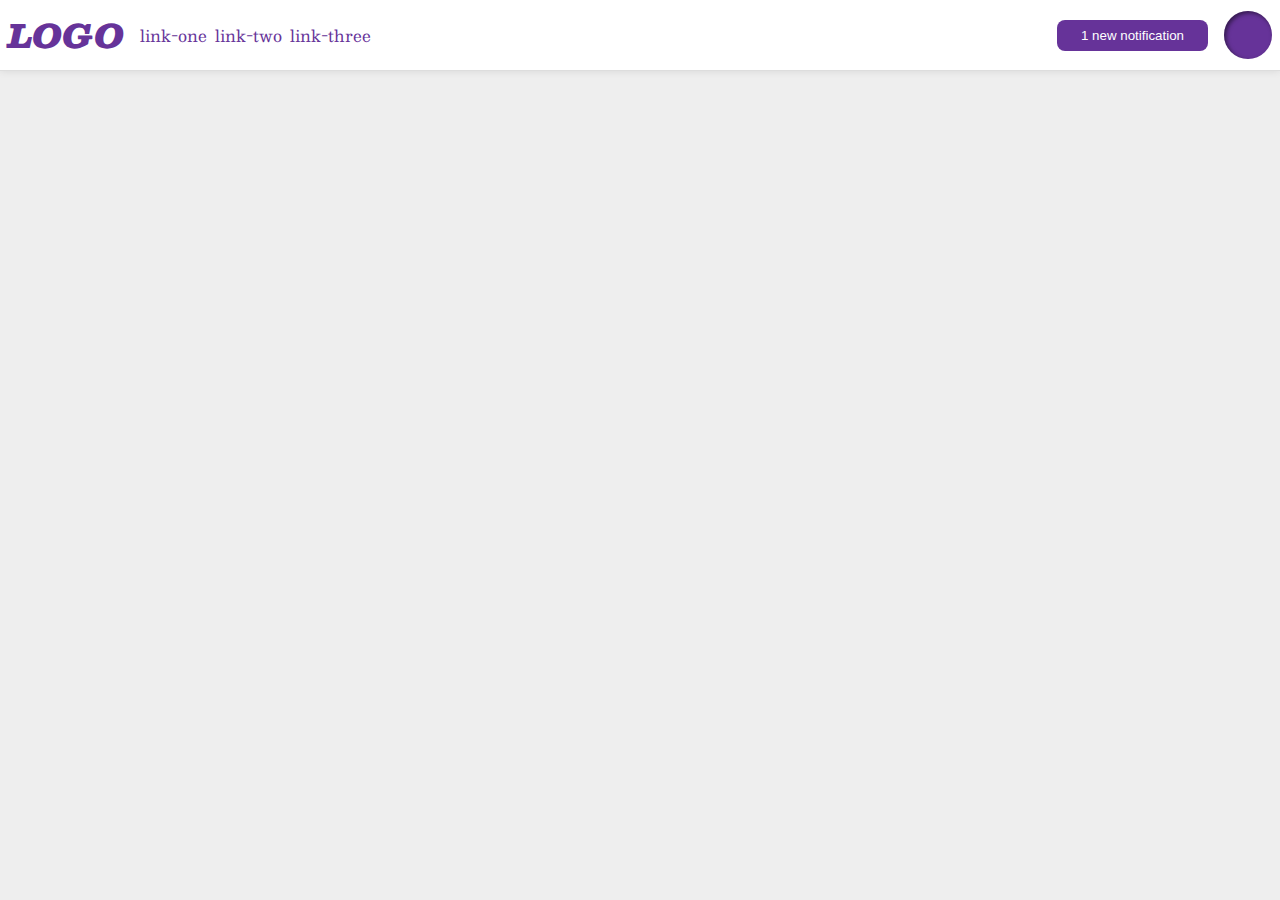
<file: flex/03-flex-header-2/index.html>
<!DOCTYPE html>
<html lang="en">
  <head>
    <meta charset="UTF-8" />
    <meta http-equiv="X-UA-Compatible" content="IE=edge" />
    <meta name="viewport" content="width=device-width, initial-scale=1.0" />
    <title>Flex Header 2</title>
    <link rel="stylesheet" href="style.css" />
  </head>
  <body>
    <div class="header">
      <div class="left">
        <div class="logo">LOGO</div>
        <ul class="links">
          <li><a href="google.com">link-one</a></li>
          <li><a href="google.com">link-two</a></li>
          <li><a href="google.com">link-three</a></li>
        </ul>
      </div>
      <div class="right">
        <button class="notifications">1 new notification</button>
        <div class="profile-image"></div>
      </div>
    </div>
  </body>
</html>
</file>
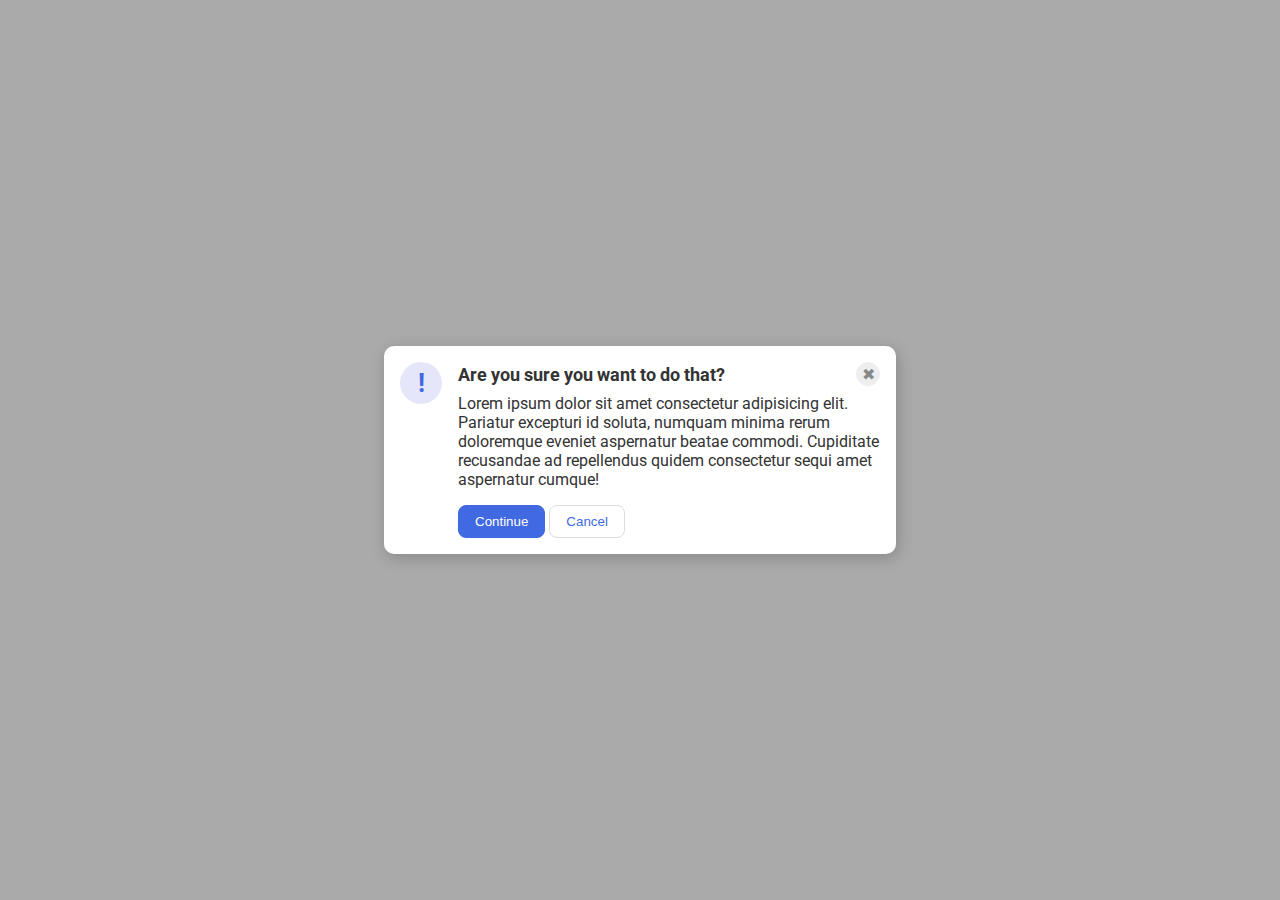
<file: flex/05-flex-modal/index.html>
<!DOCTYPE html>
<html lang="en">
  <head>
    <meta charset="UTF-8" />
    <meta http-equiv="X-UA-Compatible" content="IE=edge" />
    <meta name="viewport" content="width=device-width, initial-scale=1.0" />
    <link rel="stylesheet" href="style.css" />
    <title>Modal</title>
  </head>
  <body>
    <div class="modal">
      <div class="icon">!</div>
      <div class="container">
        <div class="header">
          Are you sure you want to do that?
          <button class="close-button">✖</button>
        </div>
        <div class="text">
          Lorem ipsum dolor sit amet consectetur adipisicing elit. Pariatur
          excepturi id soluta, numquam minima rerum doloremque eveniet
          aspernatur beatae commodi. Cupiditate recusandae ad repellendus quidem
          consectetur sequi amet aspernatur cumque!
        </div>
        <button class="continue">Continue</button>
        <button class="cancel">Cancel</button>
      </div>
    </div>
  </body>
</html>
</file>
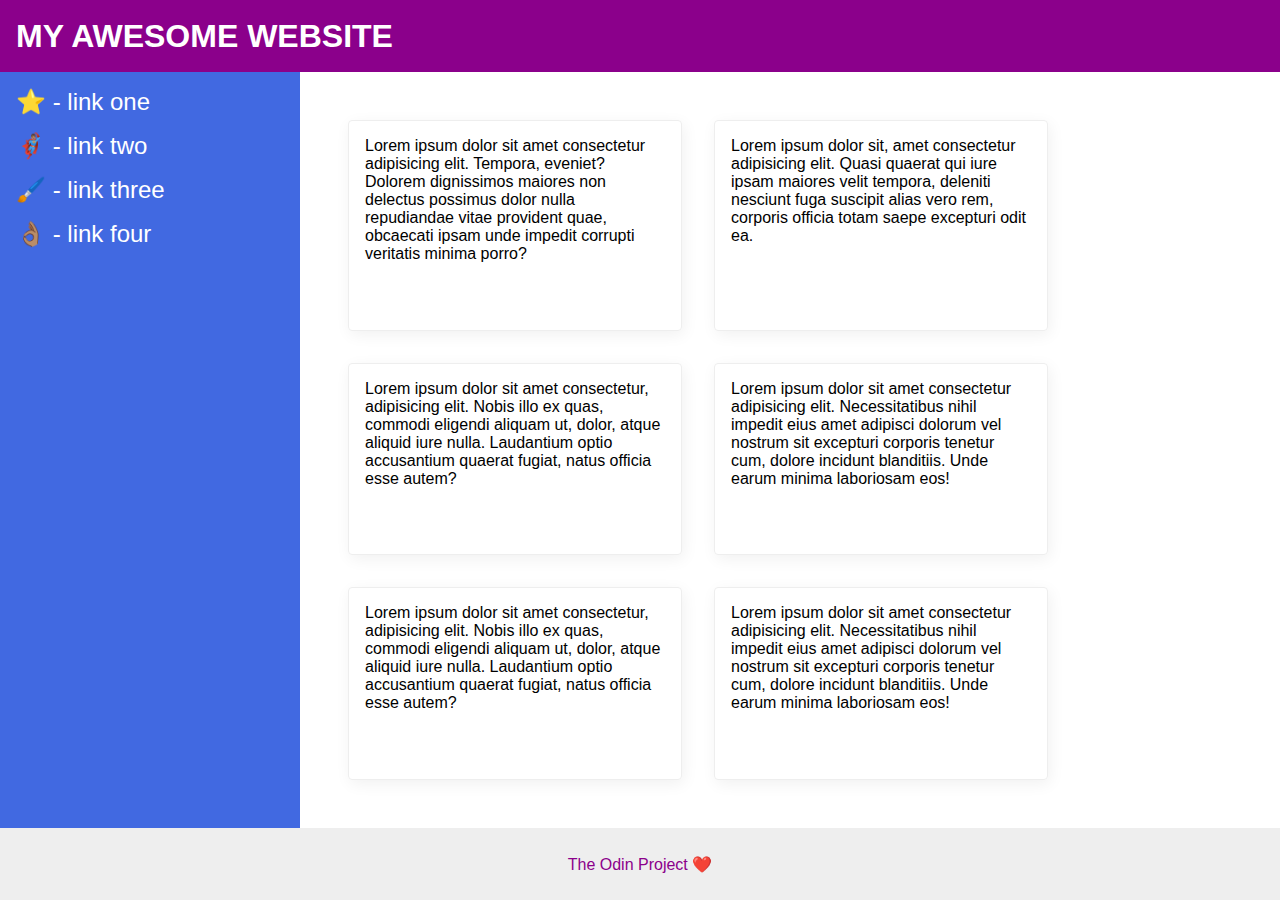
<file: flex/07-flex-layout-2/index.html>
<!DOCTYPE html>
<html lang="en">
  <head>
    <meta charset="UTF-8" />
    <meta http-equiv="X-UA-Compatible" content="IE=edge" />
    <meta name="viewport" content="width=device-width, initial-scale=1.0" />
    <title>The Holy Grail</title>
    <link rel="stylesheet" href="style.css" />
  </head>
  <body>
    <div class="header">MY AWESOME WEBSITE</div>
    <div class="body">
      <div class="sidebar">
        <ul>
          <li><a href="#">⭐ - link one</a></li>
          <li><a href="#">🦸🏽‍♂️ - link two</a></li>
          <li><a href="#">🖌️ - link three</a></li>
          <li><a href="#">👌🏽 - link four</a></li>
        </ul>
      </div>
      <div class="container">
        <div class="card">
          Lorem ipsum dolor sit amet consectetur adipisicing elit. Tempora,
          eveniet? Dolorem dignissimos maiores non delectus possimus dolor nulla
          repudiandae vitae provident quae, obcaecati ipsam unde impedit
          corrupti veritatis minima porro?
        </div>
        <div class="card">
          Lorem ipsum dolor sit, amet consectetur adipisicing elit. Quasi
          quaerat qui iure ipsam maiores velit tempora, deleniti nesciunt fuga
          suscipit alias vero rem, corporis officia totam saepe excepturi odit
          ea.
        </div>
        <div class="card">
          Lorem ipsum dolor sit amet consectetur, adipisicing elit. Nobis illo
          ex quas, commodi eligendi aliquam ut, dolor, atque aliquid iure nulla.
          Laudantium optio accusantium quaerat fugiat, natus officia esse autem?
        </div>
        <div class="card">
          Lorem ipsum dolor sit amet consectetur adipisicing elit.
          Necessitatibus nihil impedit eius amet adipisci dolorum vel nostrum
          sit excepturi corporis tenetur cum, dolore incidunt blanditiis. Unde
          earum minima laboriosam eos!
        </div>
        <div class="card">
          Lorem ipsum dolor sit amet consectetur, adipisicing elit. Nobis illo
          ex quas, commodi eligendi aliquam ut, dolor, atque aliquid iure nulla.
          Laudantium optio accusantium quaerat fugiat, natus officia esse autem?
        </div>
        <div class="card">
          Lorem ipsum dolor sit amet consectetur adipisicing elit.
          Necessitatibus nihil impedit eius amet adipisci dolorum vel nostrum
          sit excepturi corporis tenetur cum, dolore incidunt blanditiis. Unde
          earum minima laboriosam eos!
        </div>
      </div>
    </div>
    <div class="footer">The Odin Project ❤️</div>
  </body>
</html>
</file>
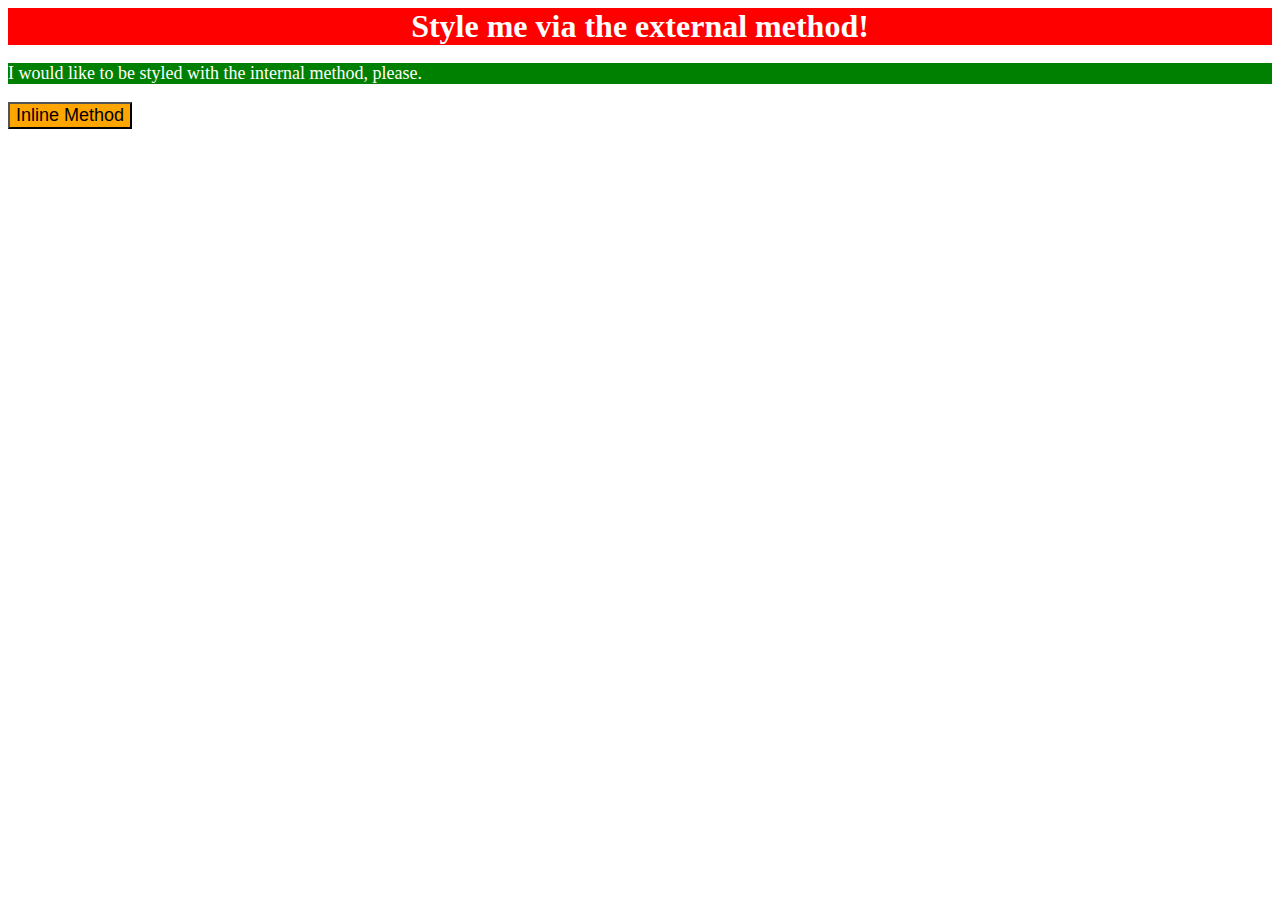
<file: foundations/01-css-methods/index.html>
<!DOCTYPE html>
<html lang="en">
  <head>
    <meta charset="UTF-8" />
    <meta http-equiv="X-UA-Compatible" content="IE=edge" />
    <meta name="viewport" content="width=device-width, initial-scale=1.0" />
    <title>Methods for Adding CSS</title>
    <link rel="stylesheet" href="style.css" />
    <style>
      p {
        background-color: green;
        color: white;
        font-size: 18px;
      }
    </style>
  </head>
  <body>
    <div>Style me via the external method!</div>
    <p>I would like to be styled with the internal method, please.</p>
    <button style="background-color: orange; font-size: 18px">
      Inline Method
    </button>
  </body>
</html>
</file>
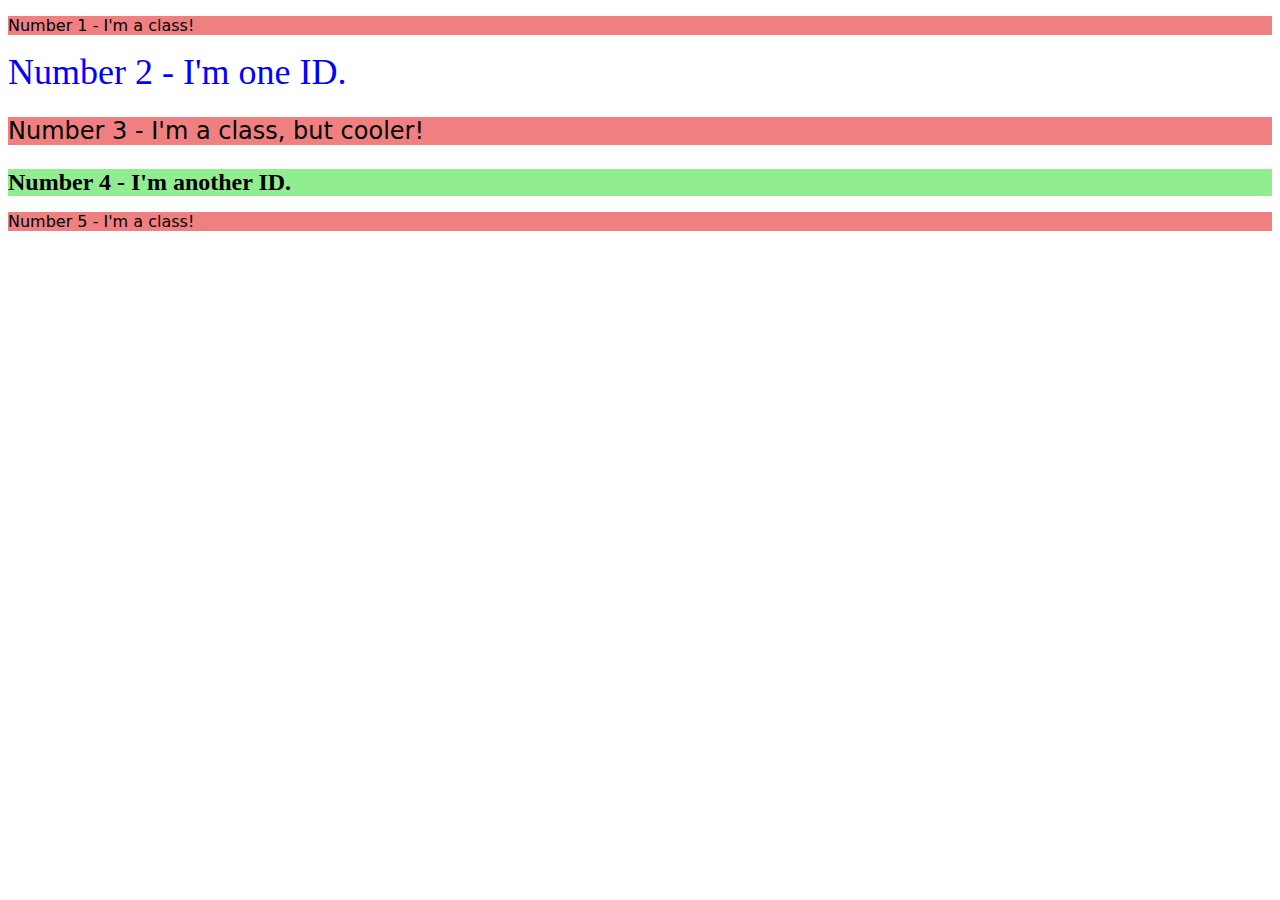
<file: foundations/02-class-id-selectors/index.html>
<!DOCTYPE html>
<html lang="en">
  <head>
    <meta charset="UTF-8" />
    <meta http-equiv="X-UA-Compatible" content="IE=edge" />
    <meta name="viewport" content="width=device-width, initial-scale=1.0" />
    <title>Class and ID Selectors</title>
    <link rel="stylesheet" href="style.css" />
  </head>
  <body>
    <p class="odd">Number 1 - I'm a class!</p>
    <div id="id-1">Number 2 - I'm one ID.</div>
    <p class="odd cool-class">Number 3 - I'm a class, but cooler!</p>
    <div id="id-2">Number 4 - I'm another ID.</div>
    <p class="odd">Number 5 - I'm a class!</p>
  </body>
</html>
</file>
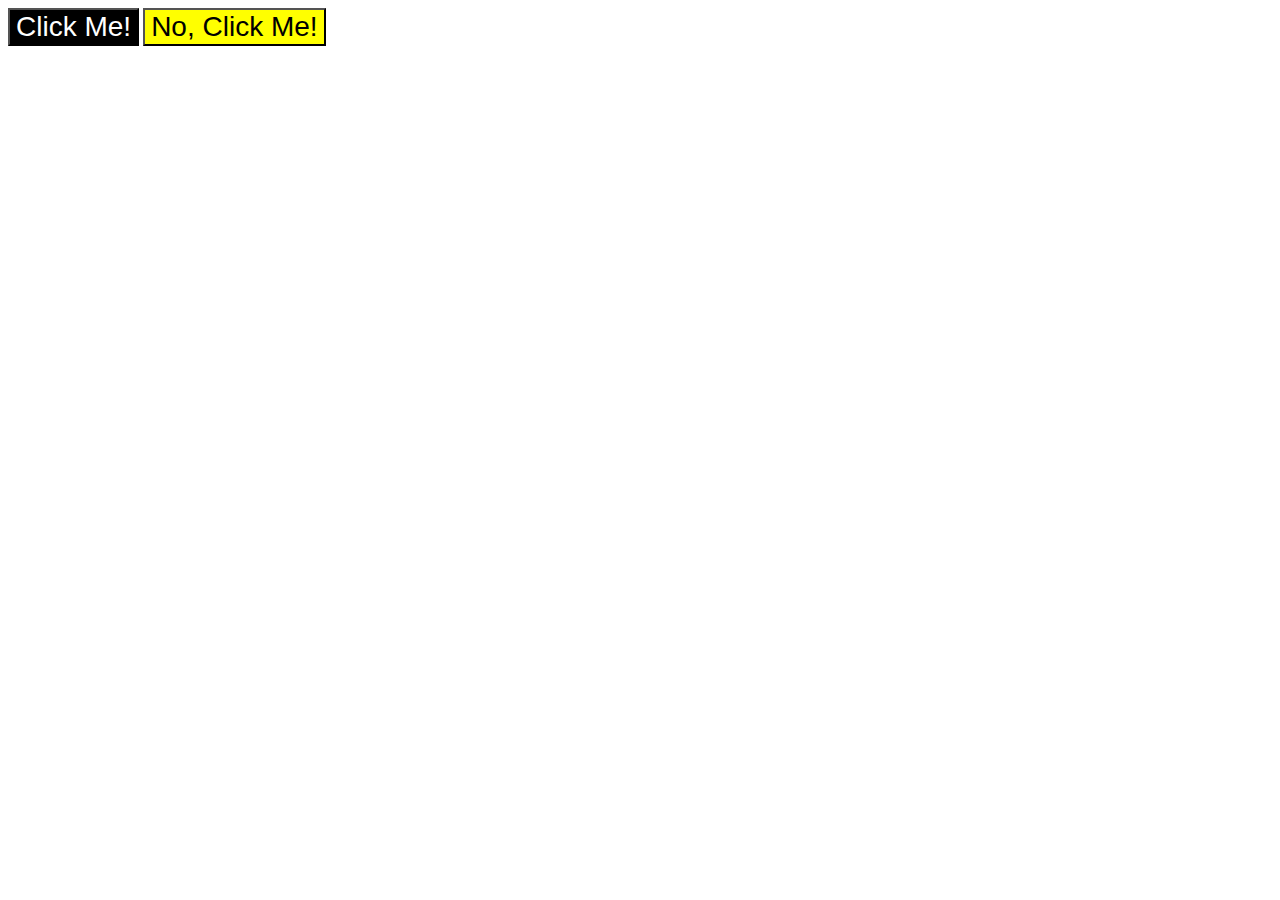
<file: foundations/03-grouping-selectors/index.html>
<!DOCTYPE html>
<html lang="en">
  <head>
    <meta charset="UTF-8" />
    <meta http-equiv="X-UA-Compatible" content="IE=edge" />
    <meta name="viewport" content="width=device-width, initial-scale=1.0" />
    <title>Grouping Selectors</title>
    <link rel="stylesheet" href="style.css" />
  </head>
  <body>
    <button class="one">Click Me!</button>
    <button class="two">No, Click Me!</button>
  </body>
</html>
</file>
<file: flex/03-flex-header-2/style.css>
/* this is some magical font-importing.  
you'll learn about it later. */
@import url("https://fonts.googleapis.com/css2?family=Besley:ital,wght@0,400;1,900&display=swap");

body {
  margin: 0;
  background: #eee;
  font-family: Besley, serif;
}

.header {
  background: white;
  border-bottom: 1px solid #ddd;
  box-shadow: 0 0 8px rgba(0, 0, 0, 0.1);
  display: flex;
  justify-content: space-between;
  padding: 8px;
}

.profile-image {
  background: rebeccapurple;
  box-shadow: inset 2px 2px 4px rgba(0, 0, 0, 0.5);
  border-radius: 50%;
  width: 48px;
  height: 48px;
}

.logo {
  color: rebeccapurple;
  font-size: 32px;
  font-weight: 900;
  font-style: italic;
}

button {
  border: none;
  border-radius: 8px;
  background: rebeccapurple;
  color: white;
  padding: 8px 24px;
}

a {
  /* this removes the line under our links */
  text-decoration: none;
  color: rebeccapurple;
}

ul {
  list-style-type: none;
  display: flex;
  margin: 0;
  padding: 0;
  gap: 8px;
}

.left,
.right {
  display: flex;
  align-items: center;
  gap: 16px;
}
</file>
<file: flex/05-flex-modal/style.css>
@import url("https://fonts.googleapis.com/css2?family=Roboto:wght@400;700&display=swap");

html,
body {
  height: 100%;
}

body {
  font-family: Roboto, sans-serif;
  margin: 0;
  background: #aaa;
  color: #333;
  /* I'll give you this one for free lol */
  display: flex;
  align-items: center;
  justify-content: center;
}

.modal {
  background: white;
  width: 480px;
  border-radius: 10px;
  box-shadow: 2px 4px 16px rgba(0, 0, 0, 0.2);
  display: flex;
  gap: 16px;
  padding: 16px;
}

.icon {
  color: royalblue;
  font-size: 26px;
  font-weight: 700;
  background: lavender;
  width: 42px;
  height: 42px;
  border-radius: 50%;
  display: flex;
  align-items: center;
  justify-content: center;
  flex-shrink: 0;
}

.close-button {
  background: #eee;
  border-radius: 50%;
  color: #888;
  font-weight: 400;
  font-size: 16px;
  height: 24px;
  width: 24px;
  display: flex;
  align-items: center;
  justify-content: center;
  border: 1px solid #eee;
  padding: 0;
}

button {
  cursor: pointer;
  padding: 8px 16px;
  border-radius: 8px;
}

button.continue {
  background: royalblue;
  border: 1px solid royalblue;
  color: white;
}

button.cancel {
  background: white;
  border: 1px solid #ddd;
  color: royalblue;
}

.header {
  display: flex;
  align-items: center;
  justify-content: space-between;
  font-size: 18px;
  font-weight: 700;
  margin-bottom: 8px;
}

.text {
  margin-bottom: 16px;
}
</file>
<file: flex/07-flex-layout-2/style.css>
body {
  font-family: -apple-system, BlinkMacSystemFont, "Segoe UI", Roboto, Oxygen,
    Ubuntu, Cantarell, "Open Sans", "Helvetica Neue", sans-serif;
  margin: 0;
  min-height: 100vh;
  display: flex;
  flex-direction: column;
}

.header {
  height: 72px;
  background: darkmagenta;
  color: white;
  display: flex;
  align-items: center;
  padding: 0 16px;
  font-size: 32px;
  font-weight: 900;
}

.footer {
  height: 72px;
  background: #eee;
  color: darkmagenta;
  display: flex;
  align-items: center;
  justify-content: center;
}

.sidebar {
  width: 300px;
  background: royalblue;
  box-sizing: border-box;
  flex-shrink: 0;
  padding: 16px;
}

.card {
  border: 1px solid #eee;
  box-shadow: 2px 4px 16px rgba(0, 0, 0, 0.06);
  border-radius: 4px;
}

.body {
  flex: 1;
  display: flex;
}

ul {
  list-style-type: none;
  margin: 0;
  padding: 0;
}

li {
  margin-bottom: 16px;
}

a {
  color: white;
  text-decoration: none;
  font-size: 24px;
}

.container {
  padding: 32px;
  display: flex;
  flex-wrap: wrap;
}

.card {
  padding: 16px;
  margin: 16px;
  width: 300px;
}
</file>
<file: foundations/01-css-methods/style.css>
div {
  background-color: red;
  color: white;
  font-size: 32px;
  text-align: center;
  font-weight: bold;
}
</file>
<file: foundations/02-class-id-selectors/style.css>
.odd {
  background-color: lightcoral;
  font-family: Verdana, "DejaVu Sans", sans-serif;
}

#id-1 {
  color: blue;
  font-size: 36px;
}

.cool-class {
  font-size: 24px;
}

#id-2 {
  background-color: lightgreen;
  font-size: 24px;
  font-weight: bold;
}
</file>
<file: foundations/03-grouping-selectors/style.css>
.one {
  background-color: black;
  color: white;
}

.two {
  background-color: yellow;
}

.one,
.two {
  font-size: 28px;
  font-family: Helvetica, "Times New Roman", sans-serif;
}
</file>
